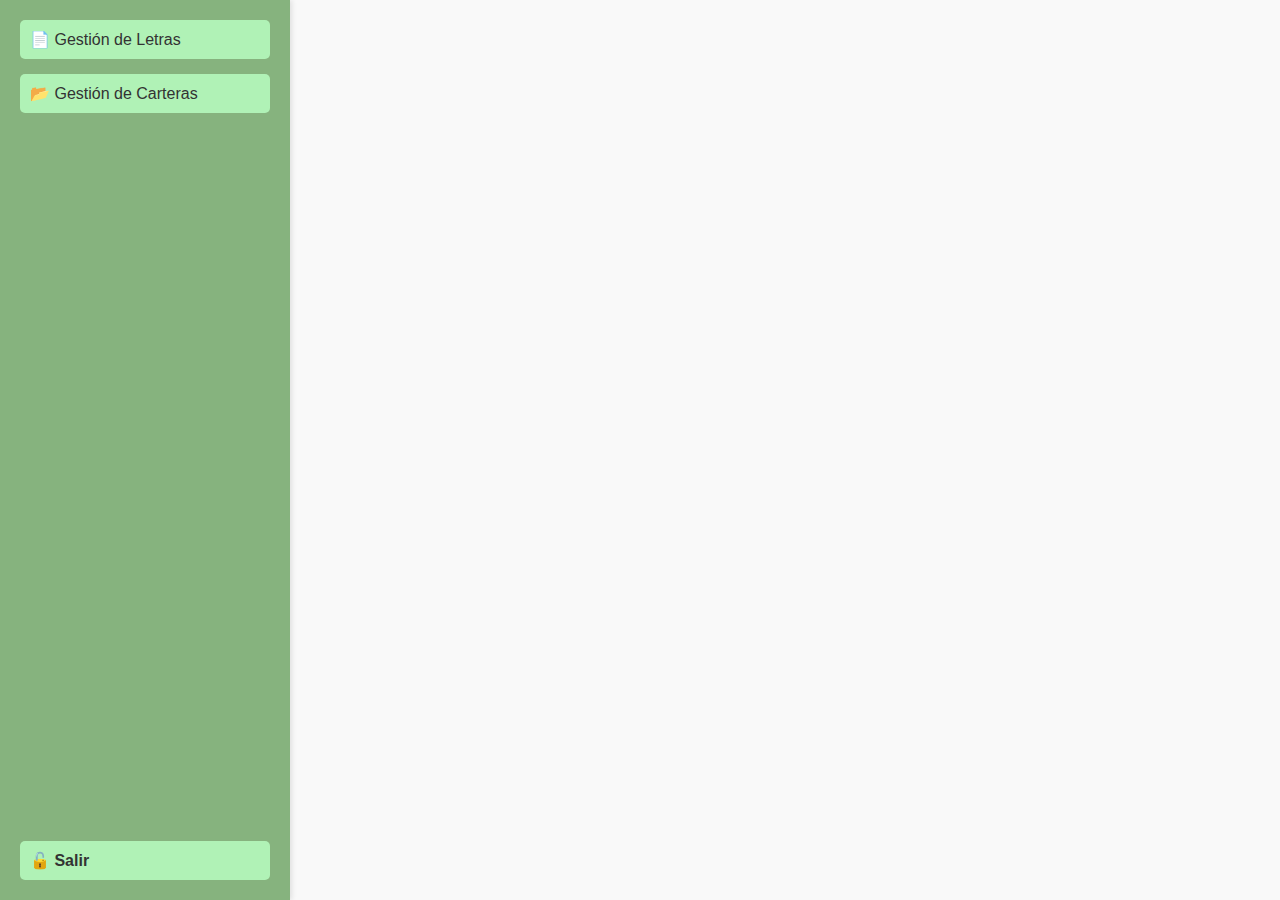
<file: index.html>
<!DOCTYPE html>
<html lang="en">
<head>
    <meta charset="UTF-8">
    <meta name="viewport" content="width=device-width, initial-scale=1.0">
    <title>Gestión de Letras y Carteras</title>
    <link rel="stylesheet" href="styles.css">
</head>
<body>
    <div id="sidenav">
        <button onclick="showSection('letras')">📄 Gestión de Letras</button>
        <button onclick="showSection('cartera-letras')">📂 Gestión de Carteras</button>
        <button class="logout-button" onclick="redirectTo('login.html')">🔓 Salir</button>
    </div>
    <div id="content">
        <!-- Sección Letras -->
        <section id="letras-section" class="hidden">
            <h1>📄 Gestión de Letras</h1>
            <form id="crear-letra-form">
                <div class="form-group">
                    <label for="fechaGiro">Fecha de Giro:</label>
                    <input type="date" id="fechaGiro" name="fechaGiro" required>
                </div>

                <div class="form-group">
                    <label for="fechaVencimiento">Fecha de Vencimiento:</label>
                    <input type="date" id="fechaVencimiento" name="fechaVencimiento" required>
                </div>

                <div class="form-group">
                    <label for="valorNominal">Valor Nominal:</label>
                    <input type="number" id="valorNominal" name="valorNominal" required>
                </div>

                <div class="form-group">
                    <label for="retencion">Retención:</label>
                    <input type="number" id="retencion" name="retencion" required>
                </div>

                <div class="form-group">
                    <label for="tasa">Tasa:</label>
                    <input type="number" id="tasa" name="tasa" step="0.01" required>
                </div>

                <div class="form-group">
                    <label for="tipoDeTasa">Tipo de Tasa:</label>
                    <select id="tipoDeTasa" name="tipoDeTasa" required>
                        <option value="NOMINAL">Nominal</option>
                        <option value="EFECTIVA">Efectiva</option>
                    </select>
                </div>

                <div class="form-group">
                    <label for="diasPorAnio">Días por Año:</label>
                    <input type="number" id="diasPorAnio" name="diasPorAnio" required>
                </div>

                <div class="form-group">
                    <label for="plazoDeTasa">Plazo de Tasa:</label>
                    <select id="plazoDeTasa" name="plazoDeTasa" required>
                        <option value="DIARIO">Diario</option>
                        <option value="SEMANAL">Semanal</option>
                        <option value="MENSUAL">Mensual</option>
                        <option value="BIMESTRAL">Bimestral</option>
                        <option value="TRIMESTRAL">Trimestral</option>
                        <option value="SEMESTRAL">Semestral</option>
                        <option value="ANUAL">Anual</option>
                    </select>
                </div>

                <div class="form-group">
                    <label for="fechaDeDescuento">Fecha de Descuento:</label>
                    <input type="date" id="fechaDeDescuento" name="fechaDeDescuento" required>
                </div>
            </form>

            <!-- Costos Iniciales -->
            <div>
                <h2>🛠️ Costos Iniciales</h2>
                <form id="costos-iniciales-form">
                    <div class="form-group">
                        <label for="motivo-inicial">Motivo:</label>
                        <input type="text" id="motivo-inicial" required>
                    </div>
                    <div class="form-group">
                        <label for="valor-inicial">Valor:</label>
                        <input type="number" id="valor-inicial" required>
                    </div>
                    <button type="button" class="primary-button" onclick="agregarCosto('INICIAL')">Agregar Costo Inicial</button>
                </form>
                <table id="costos-iniciales-tabla">
                    <thead>
                        <tr>
                            <th>Motivo</th>
                            <th>Valor</th>
                        </tr>
                    </thead>
                    <tbody></tbody>
                </table>
            </div>

            <!-- Costos Finales -->
            <div>
                <h2>📋 Costos Finales</h2>
                <form id="costos-finales-form">
                    <div class="form-group">
                        <label for="motivo-final">Motivo:</label>
                        <input type="text" id="motivo-final" required>
                    </div>
                    <div class="form-group">
                        <label for="valor-final">Valor:</label>
                        <input type="number" id="valor-final" required>
                    </div>
                    <button type="button" class="primary-button" onclick="agregarCosto('FINAL')">Agregar Costo Final</button>
                </form>
                <table id="costos-finales-tabla">
                    <thead>
                        <tr>
                            <th>Motivo</th>
                            <th>Valor</th>
                        </tr>
                    </thead>
                    <tbody></tbody>
                </table>
            </div>

            <button id="crear-letra" class="primary-button" onclick="crearLetra()">Crear Letra</button>

            <h2>📊 Resultados</h2>
            <table id="letras-resultados" style="display: none;">
                <thead>
                    <tr>
                        <th>ID</th>
                        <th>Número de Días</th>
                        <th>Tasa Efectiva</th>
                        <th>Tasa Descontada</th>
                        <th>Descuento</th>
                        <th>Retención</th>
                        <th>Valor Neto</th>
                        <th>Valor Recibido</th>
                        <th>Valor Entregado</th>
                        <th>TCEA</th>
                    </tr>
                </thead>
                <tbody id="letras-table-body"></tbody>
            </table>
        </section>

        <!-- Sección Carteras -->
        <section id="cartera-letras-section" class="hidden">
            <h1>📂 Gestión de Carteras de Letras</h1>
            <button id="crear-cartera" class="primary-button">Crear Cartera</button>
            <form id="agregar-letra-cartera-form" class="hidden">
                <div class="form-group">
                    <label for="letraId">ID de la Letra:</label>
                    <input type="number" id="letraId" name="letraId" required>
                </div>
                <button type="submit" class="primary-button">Agregar Letra a la Cartera</button>
            </form>
            <h2>📊 Resultados de la Cartera</h2>
            <table id="cartera-resultados" style="display: none;">
                <thead>
                    <tr>
                        <th>ID</th>
                        <th>Valor Total Recibido</th>
                        <th>TCEA Cartera</th>
                    </tr>
                </thead>
                <tbody id="cartera-table-body"></tbody>
            </table>
        </section>
    </div>
    <script src="script.js"></script>
</body>
</html>
</file>
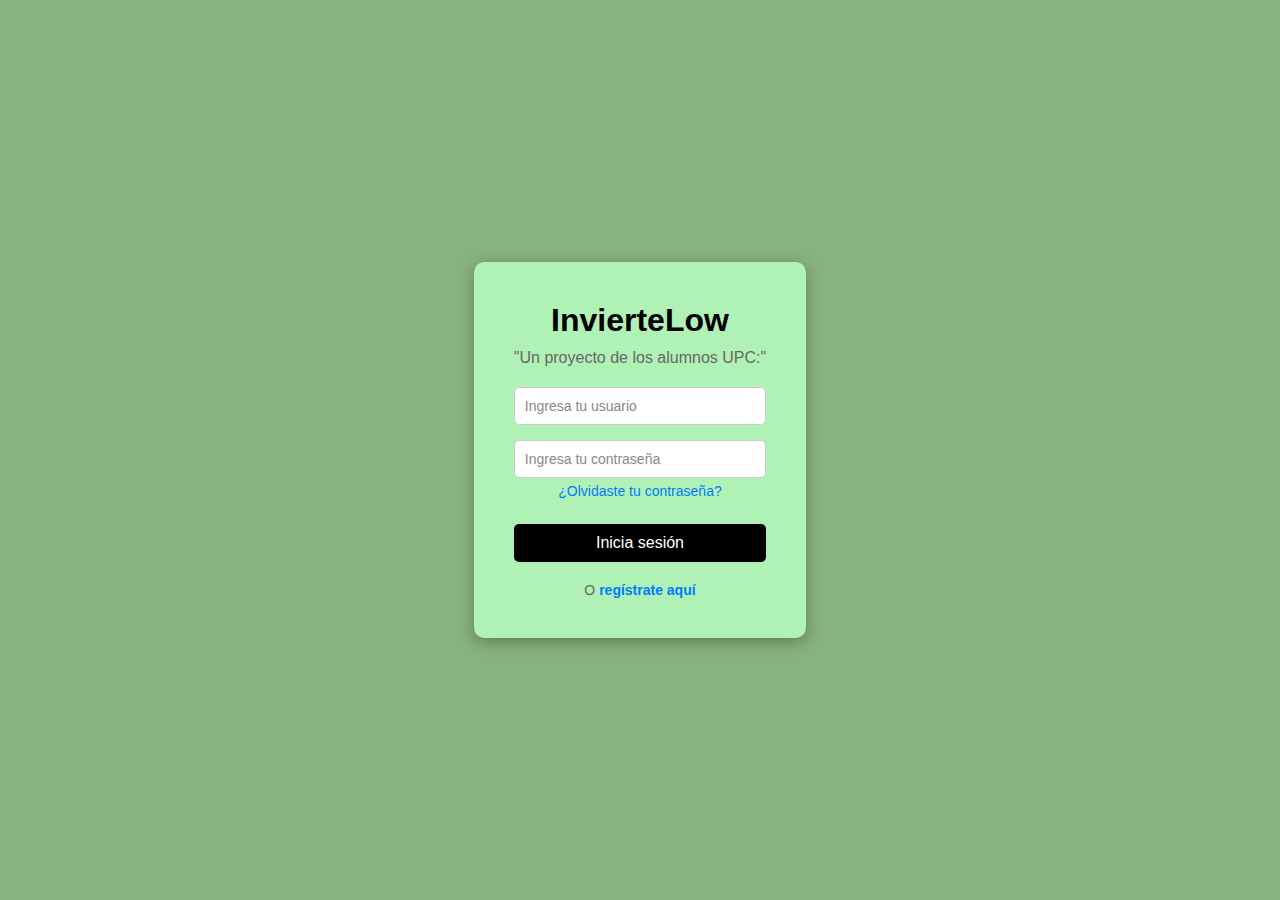
<file: login.html>
<!DOCTYPE html>
<html lang="es">
<head>
  <meta charset="UTF-8">
  <meta name="viewport" content="width=device-width, initial-scale=1.0">
  <title>InvierteLow - Inicio de Sesión</title>
  <link rel="stylesheet" href="letra.css">
</head>
<body>
  <div class="login-container">
    <div class="login-box">
      <h1>InvierteLow</h1>
      <p class="subtitle">"Un proyecto de los alumnos UPC:"</p>
      <form>
        <input type="text" placeholder="Ingresa tu usuario" required>
        <input type="password" placeholder="Ingresa tu contraseña" required>
        <a href="#" class="forgot-password">¿Olvidaste tu contraseña?</a>
        <button type="button" class="login-button" onclick="redirectTo('index.html')">Inicia sesión</button>
      </form>
      <p class="register-text">O <a href="register.html" class="register-link">regístrate aquí</a></p>
    </div>
  </div>
</body>
<script src="script.js"></script>
</html>
</file>
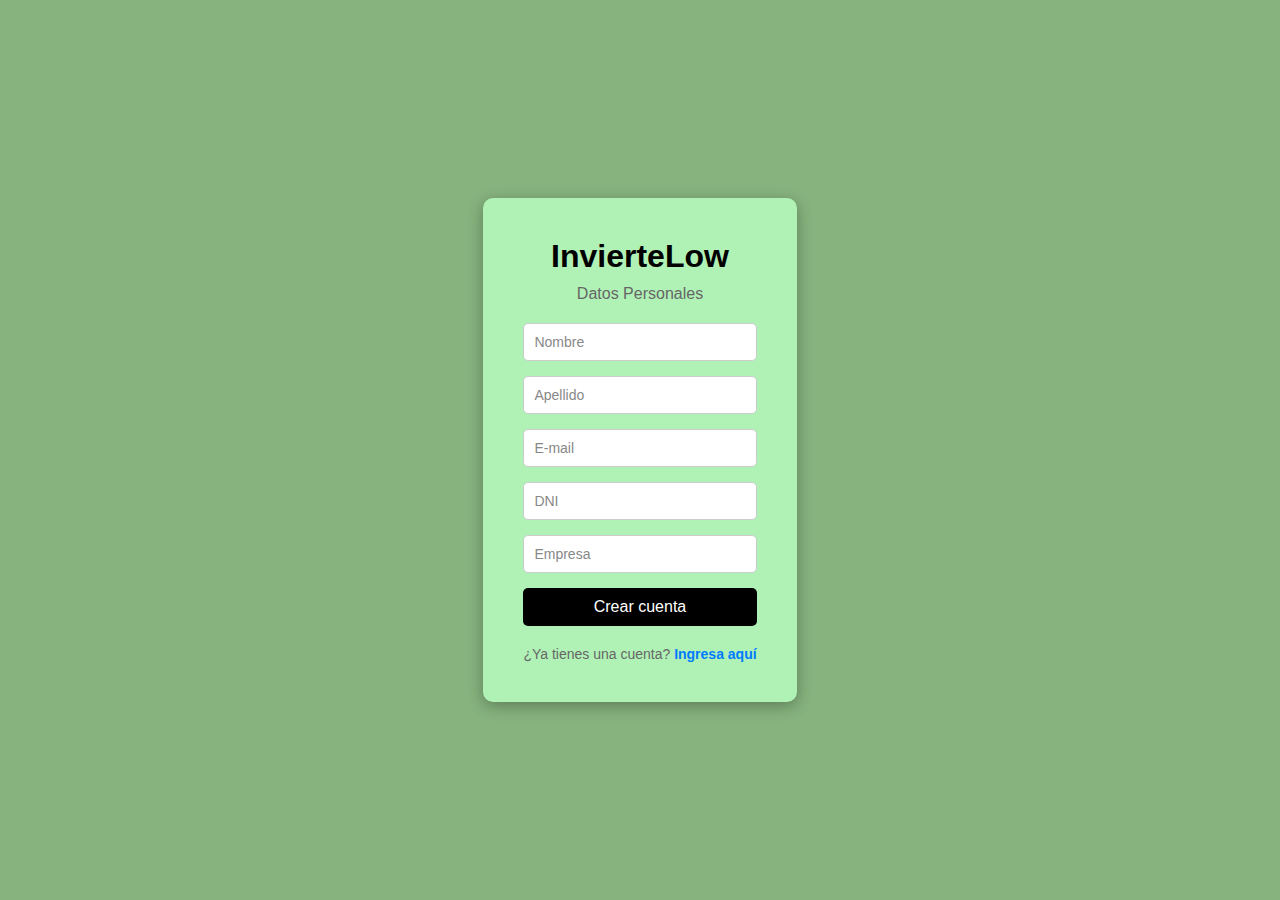
<file: register.html>
<!DOCTYPE html>
<html lang="es">
<head>
  <meta charset="UTF-8">
  <meta name="viewport" content="width=device-width, initial-scale=1.0">
  <title>InvierteLow - Registro</title>
  <link rel="stylesheet" href="letra.css">
</head>
<body>
  <div class="login-container">
    <div class="login-box">
      <h1>InvierteLow</h1>
      <p class="subtitle">Datos Personales</p>
      <form>
        <input type="text" placeholder="Nombre" required>
        <input type="text" placeholder="Apellido" required>
        <input type="email" placeholder="E-mail" required>
        <input type="text" placeholder="DNI" required>
        <input type="text" placeholder="Empresa" required>
        <button type="button" class="login-button" onclick="redirectTo('login.html')">Crear cuenta</button>
      </form>
      <p class="register-text">¿Ya tienes una cuenta? <a href="login.html" class="register-link">Ingresa aquí</a></p>
    </div>
  </div>
</body>
<script src="script.js"></script>
</html>
</file>
<file: styles.css>
body {
  font-family: Arial, sans-serif;
  margin: 0;
  padding: 0;
  display: flex;
  min-height: 100vh;
  background-color: #f9f9f9;
}

#sidenav {
  width: 250px;
  background-color: #86b37e;
  color: white;
  padding: 20px;
  box-shadow: 2px 0 5px rgba(0, 0, 0, 0.1);
  display: flex;
  flex-direction: column;
  gap: 15px;
}

#sidenav button {
  background-color: #b0f2b6;
  color: #333;
  border: none;
  padding: 10px;
  cursor: pointer;
  border-radius: 5px;
  font-size: 16px;
  text-align: left;
}

#sidenav button:hover {
  background-color: #86b37e; 
  color: white; 
}

#content {
  flex-grow: 1;
  padding: 20px;
  overflow-y: auto;
}

.hidden {
  display: none;
}

form {
  margin-top: 20px;
  padding: 20px;
  background-color: white;
  border-radius: 5px;
  box-shadow: 0 2px 5px rgba(0, 0, 0, 0.1);
}

.form-group {
  margin-bottom: 15px;
}

label {
  display: block;
  margin-bottom: 5px;
  font-weight: bold;
}

input, select {
  width: 100%;
  padding: 10px;
  border: 1px solid #ddd;
  border-radius: 5px;
  font-size: 14px;
}

.primary-button {
  background-color: #86b37e;
  color: white;
  border: none;
  padding: 10px 15px;
  border-radius: 5px;
  cursor: pointer;
  font-size: 16px;
  transition: background-color 0.3s;
}

.primary-button:hover {
  background-color: #b0f2b6; 
  color: #333;
}

table {
  width: 100%;
  border-collapse: collapse;
  margin-top: 20px;
}

th, td {
  padding: 10px;
  text-align: left;
  border: 1px solid #ddd;
}

th {
  background-color: #86b37e; 
  color: white;
  text-transform: uppercase;
}

tbody tr:nth-child(odd) {
  background-color: #b0f2b6; 
}

tbody tr:nth-child(even) {
  background-color: #f9f9f9;
}

@media (max-width: 768px) {
  #sidenav {
    width: 100%;
    height: auto;
    flex-direction: row;
    justify-content: space-between;
    gap: 10px;
  }

  #content {
    padding: 10px;
  }
}

h1, h2 {
  color: #86b37e; 
}

button {
  background-color: #b0f2b6;
  color: #333;
  border: none;
  cursor: pointer;
  border-radius: 4px;
}

button:hover {
  background-color: #86b37e;
  color: white;
}

.logout-button {
  margin-top: auto;
  background-color: #d9534f;
  color: white;
  font-weight: bold;
}

.logout-button:hover {
  background-color: #c9302c;
}
</file>
<file: letra.css>
/* Reset */
* {
    margin: 0;
    padding: 0;
    box-sizing: border-box;
  }
  
  body {
    font-family: Arial, sans-serif;
    display: flex;
    justify-content: center;
    align-items: center;
    height: 100vh;
    background-color: #86b37e;
  }
  
  .login-container {
    display: flex;
    justify-content: center;
    align-items: center;
    background-color: #b0f2b6;
    padding: 40px;
    border-radius: 10px;
    box-shadow: 0 4px 15px rgba(0, 0, 0, 0.3);
  }
  
  .login-box {
    text-align: center;
    width: 100%;
    max-width: 400px;
  }
  
  h1 {
    font-size: 32px;
    font-weight: bold;
    margin-bottom: 10px;
    color: #000;
  }
  
  .subtitle {
    font-size: 16px;
    color: #666;
    margin-bottom: 20px;
  }
  
  form {
    display: flex;
    flex-direction: column;
    gap: 15px;
  }
  
  input[type="text"],
  input[type="password"],
  input[type="email"] {
    padding: 10px;
    font-size: 14px;
    border: 1px solid #ccc;
    border-radius: 5px;
    width: 100%;
  }
  
  input::placeholder {
    color: #888;
  }
  
  .forgot-password {
    font-size: 14px;
    color: #007bff;
    text-decoration: none;
    margin-top: -10px;
    margin-bottom: 10px;
    display: inline-block;
  }
  
  .forgot-password:hover {
    text-decoration: underline;
  }
  
  .login-button {
    background-color: #000;
    color: #fff;
    padding: 10px;
    font-size: 16px;
    border: none;
    border-radius: 5px;
    cursor: pointer;
    transition: background-color 0.3s;
  }
  
  .login-button:hover {
    background-color: #333;
  }
  
  .register-text {
    margin-top: 20px;
    font-size: 14px;
    color: #666;
  }
  
  .register-link {
    color: #007bff;
    text-decoration: none;
    font-weight: bold;
  }
  
  .register-link:hover {
    text-decoration: underline;
  }
</file>
